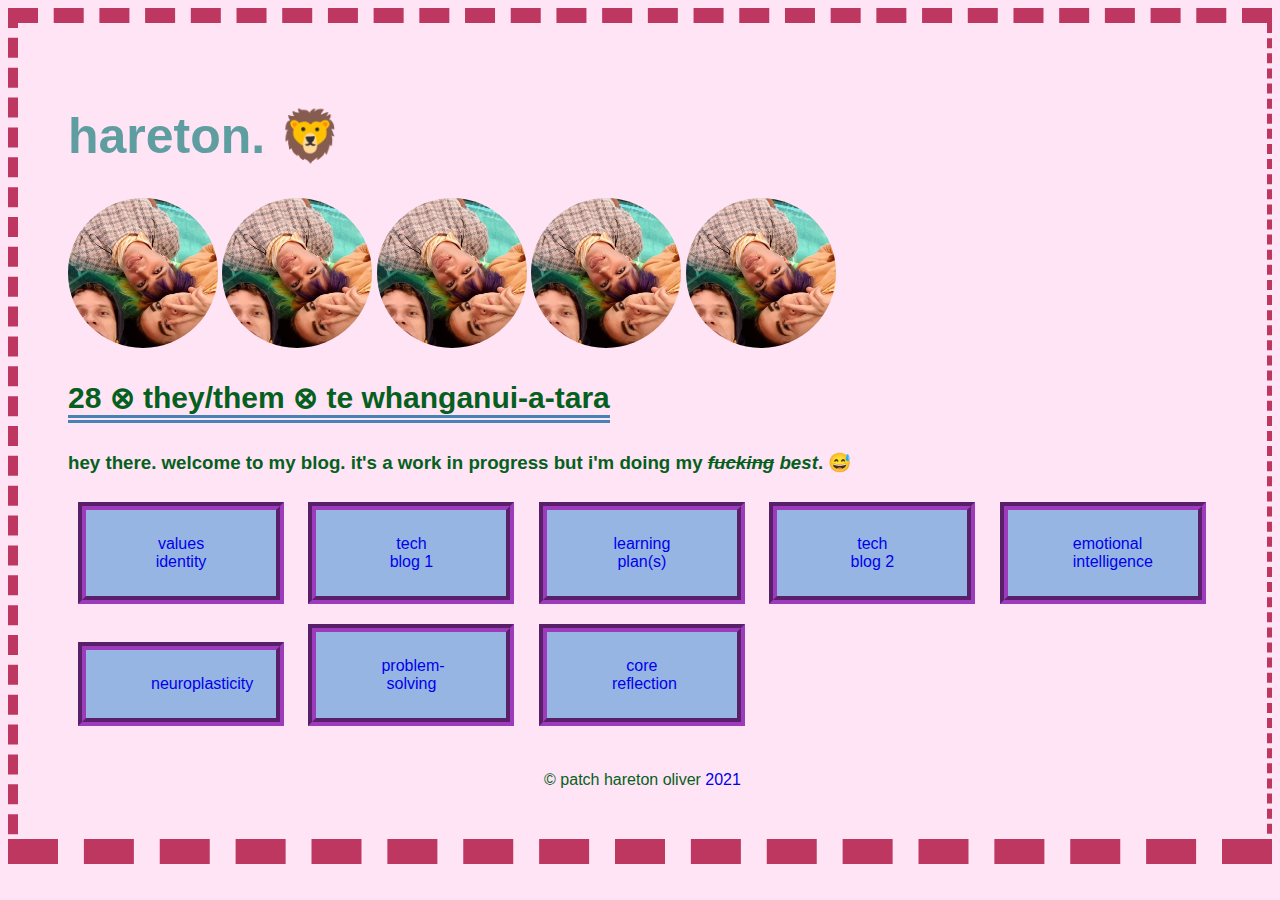
<file: index.html>
<!DOCTYPE html>
<link href= ./styles/main.css rel="stylesheet" type="text/css">


<html> 
  <head>
    <title>Hareton Marling</title>
    <meta charset="utf-8">
  </head>

<body>
    <h1>hareton. &#129409</h1>
    <img class="circle" src="blog/images/me-n-reb.png" title= "it me", alt= "it me">
    <img class="circle" src="blog/images/me-n-reb.png" title= "it me", alt= "it me">
    <img class="circle" src="blog/images/me-n-reb.png" title= "it me", alt= "it me">
    <img class="circle" src="blog/images/me-n-reb.png" title= "it me", alt= "it me">
    <img class="circle" src="blog/images/me-n-reb.png" title= "it me", alt= "it me">
    <h2 class="intro">28 &#8855 they/them &#8855 te whanganui-a-tara</h2>
    <h3>hey there. welcome to my blog. it's a work in progress but i'm doing my <em><s>fucking</s> best</em>. &#128517</h3>
    <span class="btn">
        <a class="link" href=./blog/identity-values.html>values identity</a>
    </span>
    <span class="btn">
        <a href="./blog/html-css.html">tech blog 1</a>
    </span>
    <span class="btn">
        <a href=./blog/learning-plan.html>learning plan(s)</a>
    </span>
    <span class="btn">
      <a href=./blog/javascript-dom.html>tech blog 2</a>
    </span>
    <span class="btn">
      <a href=./blog/emotional-intelligence.html>emotional intelligence</a>
    </span>
    <span class="btn">
      <a href=./blog/neuroplasticity.html>neuroplasticity</a>
    </span>
    <span class="btn">
      <a href=./blog/problem-solving.html>problem-solving</a>
    </span>
    <span class="btn">
      <a href=./blog/foundations-reflection.html>core reflection</a>
    </span>

    <footer class="ftr">&#169 patch hareton oliver <a href="https://www.youtube.com/watch?v=ZWmnjkZEkiA">2021</a></footer>

</body>
</html>
</file>
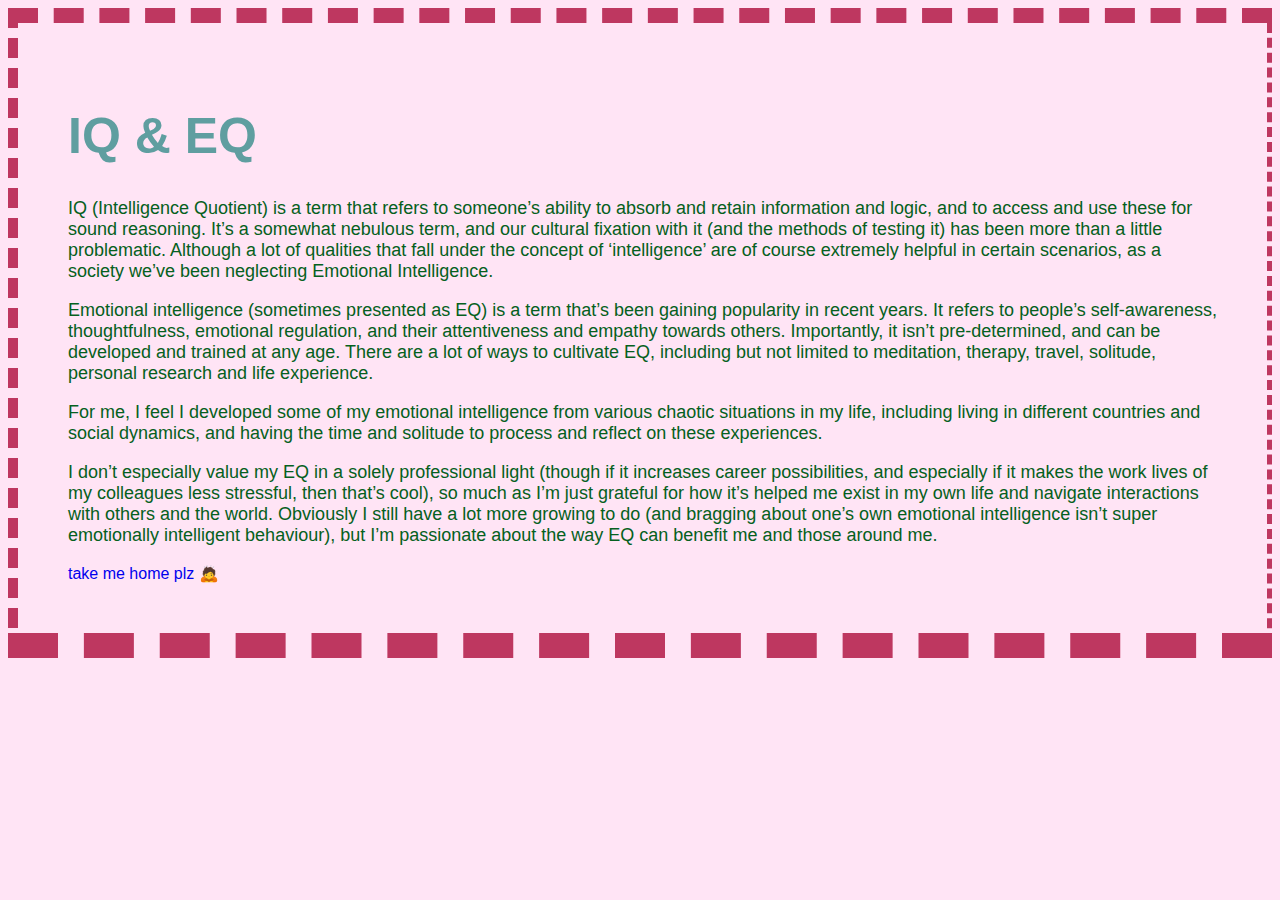
<file: blog/emotional-intelligence.html>
<!DOCTYPE html>
<link href= /styles/main.css rel="stylesheet" type="text/css">


<html> 
  <head>
    <title>Emotional Intelligence</title>
    <meta charset="utf-8">
  </head>

  <body>
    <h1>IQ & EQ</h1>
    <span>
        <p>
            IQ (Intelligence Quotient) is a term that refers to someone’s
            ability to absorb and retain information and logic,  and to access
            and use these for sound reasoning. It’s a somewhat nebulous term,
            and our cultural fixation with it (and the methods of testing it) 
            has been more than a little problematic. Although a lot of qualities
            that fall under the concept of ‘intelligence’ are of course extremely
            helpful in certain scenarios, as a society we’ve been neglecting
            Emotional Intelligence.

        </p>
    </span>
    <span>
        <p>
            Emotional intelligence (sometimes presented as EQ) is a term that’s
            been gaining popularity in recent years. It refers to people’s
            self-awareness, thoughtfulness, emotional regulation, and their
            attentiveness and empathy towards others. Importantly, it isn’t
            pre-determined, and can be developed and trained at any age. There
            are a lot of ways to cultivate EQ, including but not limited to
            meditation, therapy, travel, solitude, personal research and life
            experience. 

    </span>
    <span>
        <p>
            For me, I feel I developed some of my emotional intelligence from
            various chaotic situations in my life, including living in different
            countries and social dynamics, and having the time and solitude
            to process and reflect on these experiences.
        </p>
    </span>
    <span>
        <p>
            I don’t especially value my EQ in a solely professional light (though
            if it increases career possibilities, and especially if it makes the
            work lives of my colleagues less stressful, then that’s cool), so much
            as I’m just grateful for how it’s helped me exist in my own life and 
            navigate interactions with others and the world. Obviously I still
            have a lot more growing to do (and bragging about one’s own emotional
            intelligence isn’t super emotionally intelligent behaviour), but I’m
            passionate about the way EQ can benefit me and those around me.
        </p>
    </span>
   

    <a class="ftr" href="/index.html">take me home plz &#128583</a>
  </body>

</html>
</file>
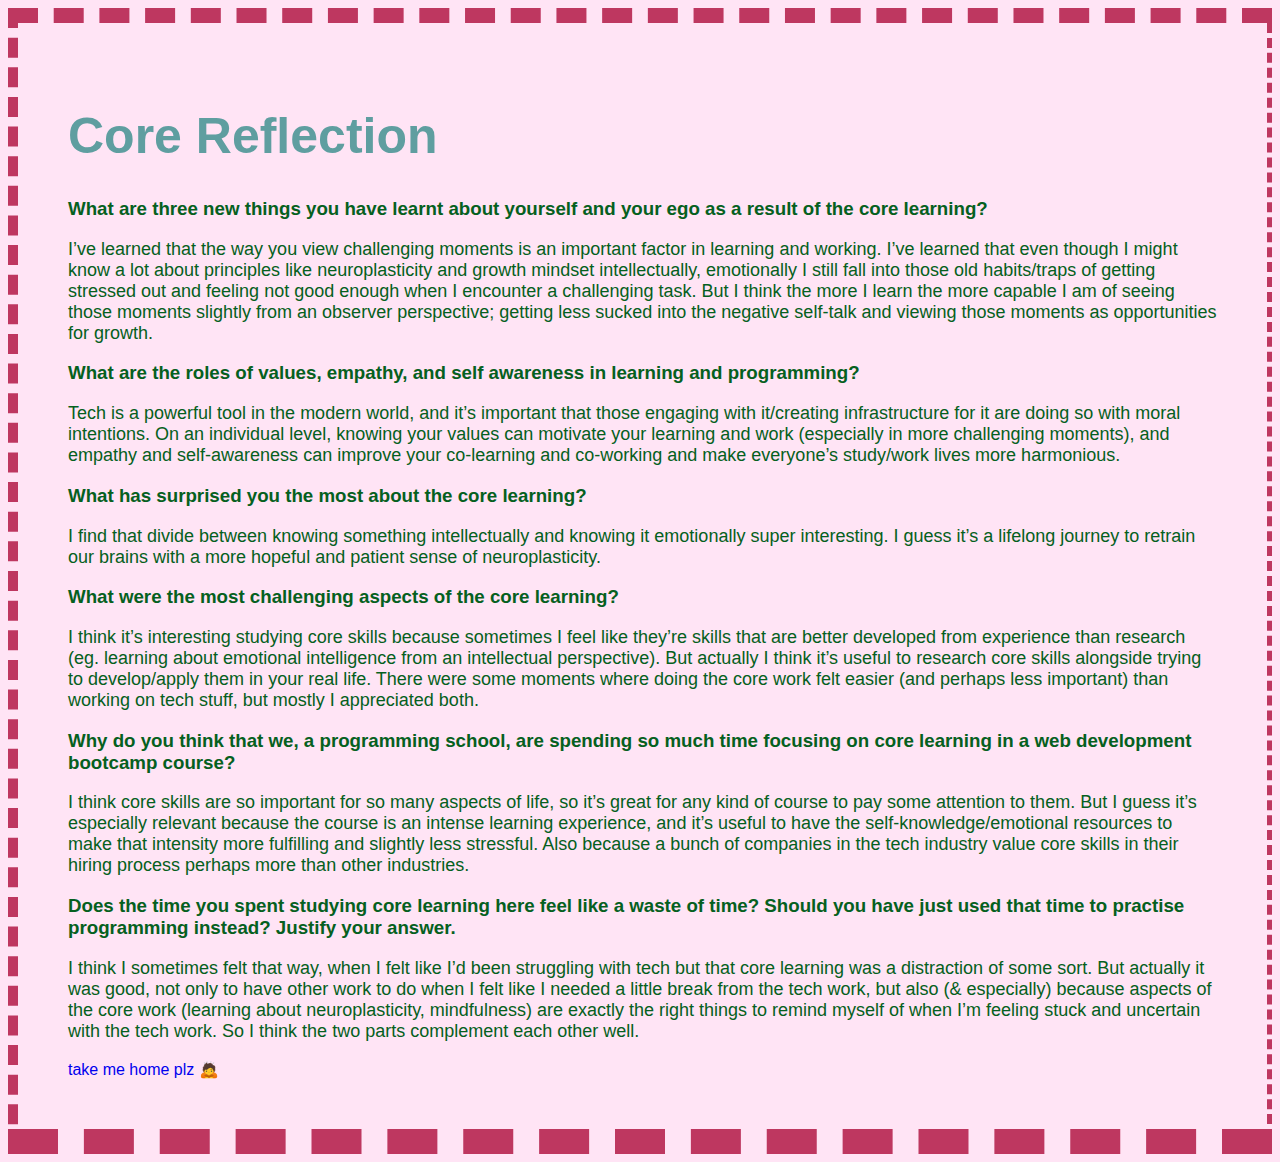
<file: blog/foundations-reflection.html>
<!DOCTYPE html>
<link href= /styles/main.css rel="stylesheet" type="text/css">


<html> 
  <head>
    <title>Hareton Marling</title>
    <meta charset="utf-8">
  </head>

<body>
    <h1>Core Reflection</h1>
    <span>
        <h3>What are three new things you have learnt about yourself and your ego as a result of the core learning?</h3>

        <p>
            I’ve learned that the way you view challenging moments is an important factor in learning and working. I’ve learned that even though I might know a lot about principles like neuroplasticity and growth mindset intellectually, emotionally I still fall into those old habits/traps of getting stressed out and feeling not good enough when I encounter a challenging task. But I think the more I learn the more capable I am of seeing those moments slightly from an observer perspective; getting less sucked into the negative self-talk and viewing those moments as opportunities for growth.
        </p>

        <h3>What are the roles of values, empathy, and self awareness in learning and programming?</h3>

        <p>
            Tech is a powerful tool in the modern world, and it’s important that those engaging with it/creating infrastructure for it are doing so with moral intentions. On an individual level, knowing your values can motivate your learning and work (especially in more challenging moments), and empathy and self-awareness can improve your co-learning and co-working and make everyone’s study/work lives more harmonious.
        </p>

        <h3>What has surprised you the most about the core learning?</h3>

        <p>
            I find that divide between knowing something intellectually and knowing it emotionally super interesting. I guess it’s a lifelong journey to retrain our brains with a more hopeful and patient sense of neuroplasticity.
        </p>

        <h3>What were the most challenging aspects of the core learning?</h3>

        <p>
            I think it’s interesting studying core skills because sometimes I feel like they’re skills that are better developed from experience than research (eg. learning about emotional intelligence from an intellectual perspective). But actually I think it’s useful to research core skills alongside trying to develop/apply them in your real life. There were some moments where doing the core work felt easier (and perhaps less important) than working on tech stuff, but mostly I appreciated both.
        </p>

        <h3>Why do you think that we, a programming school, are spending so much time focusing on core learning in a web development bootcamp course?</h3>

        <p>
            I think core skills are so important for so many aspects of life, so it’s great for any kind of course to pay some attention to them. But I guess it’s especially relevant because the course is an intense learning experience, and it’s useful to have the self-knowledge/emotional resources to make that intensity more fulfilling and slightly less stressful. Also because a bunch of companies in the tech industry value core skills in their hiring process perhaps more than other industries.
        </p>

        <h3>Does the time you spent studying core learning here feel like a waste of time? Should you have just used that time to practise programming instead? Justify your answer.</h3>

        <p> 
            I think I sometimes felt that way, when I felt like I’d been struggling with tech but that core learning was a distraction of some sort. But actually it was good, not only to have other work to do when I felt like I needed a little break from the tech work, but also (& especially) because aspects of the core work (learning about neuroplasticity, mindfulness) are exactly the right things to remind myself of when I’m feeling stuck and uncertain with the tech work. So I think the two parts complement each other well.
        </p>
    </span>

    <a class="ftr" href="/index.html">take me home plz &#128583</a>
</body>
</html>
</file>
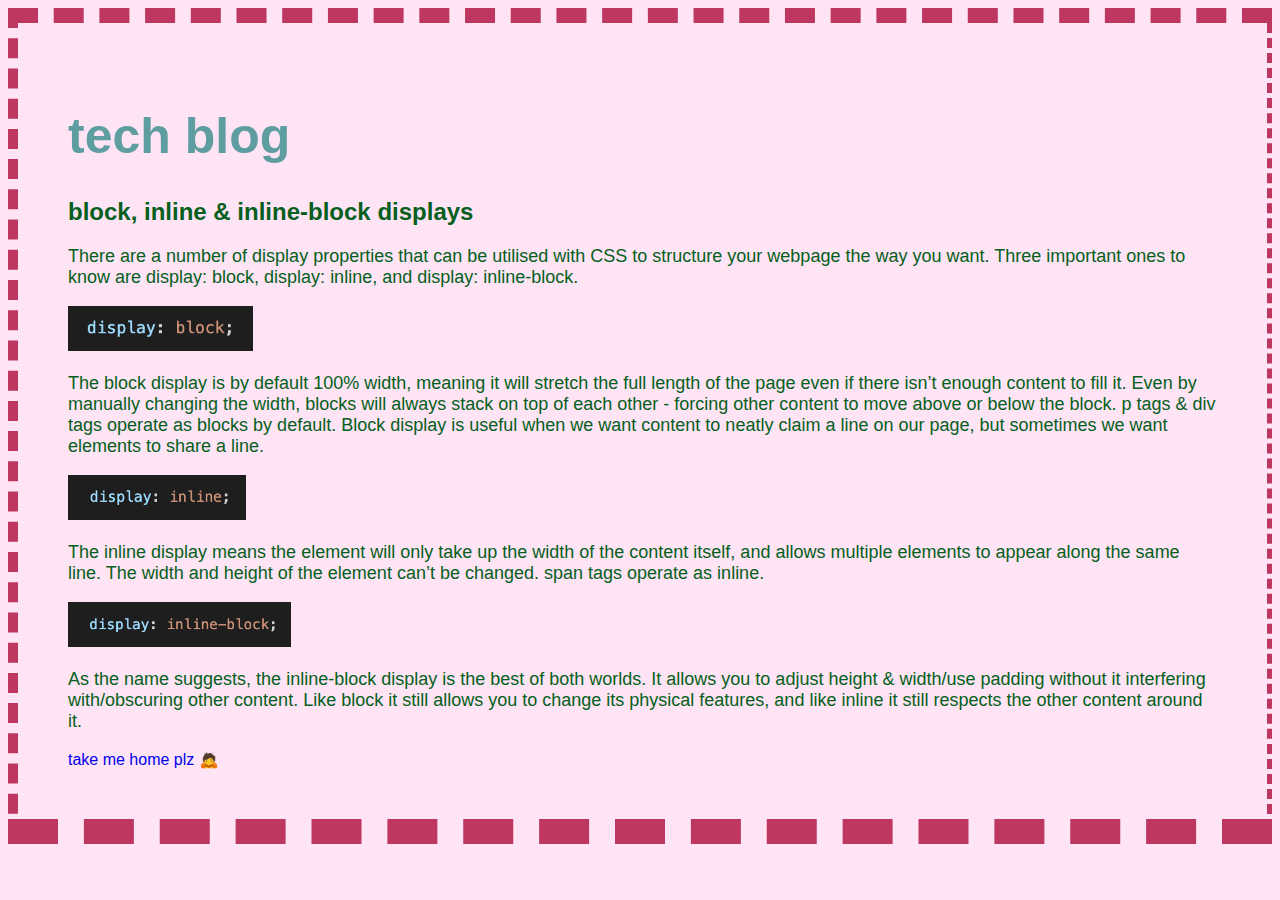
<file: blog/html-css.html>
<!DOCTYPE html>
<link href= /styles/main.css rel="stylesheet" type="text/css">


<html> 
  <head>
    <title>tech blog</title>
    <meta charset="utf-8">
  </head>

  <body>
    <h1>tech blog</h1>
    <h2>block, inline & inline-block displays</h2>
    <span>
        <p>
            There are a number of display properties
            that can be utilised with CSS to structure
            your webpage the way you want. Three important
            ones to know are display: block, display: inline,
            and display: inline-block.
        </p>
    </span>
    <img class="display" src=images/display-block.png title="display: block" alt="display: block"></img>
    <span>
        <p>
            The block display is by default 100% width, meaning
            it will stretch the full length of the page even
            if there isn’t enough content to fill it. Even by
            manually changing the width, blocks will always stack
            on top of each other - forcing other content to move
            above or below the block. p tags & div tags operate as
            blocks by default. Block display is useful
            when we want content to neatly claim a line on our
            page, but sometimes we want elements to share a line.
        </p>
    </span>
    <img class="display" src=images/display-inline.png title="display: inline" alt="display: inline"></img>
    <span>
        <p>
            The inline display means the element will only take
            up the width of the content itself, and allows multiple
            elements to appear along the same line. The width and
            height of the element can’t be changed. span tags
            operate as inline.
        </p>
    </span>
    <img class="display" src=images/display-inline-block.png title="display: inline-block" alt="display: inline-block"></img>
    <span>
        <p>
            As the name suggests, the inline-block display 
            is the best of both worlds. It allows you to adjust
            height & width/use padding without it interfering
            with/obscuring other content. Like block it still allows
            you to change its physical features, and like inline
            it still respects the other content around it.
        </p>
    </span>
   

    <a class="ftr" href="/index.html">take me home plz &#128583</a>
  </body>

</html>
</file>
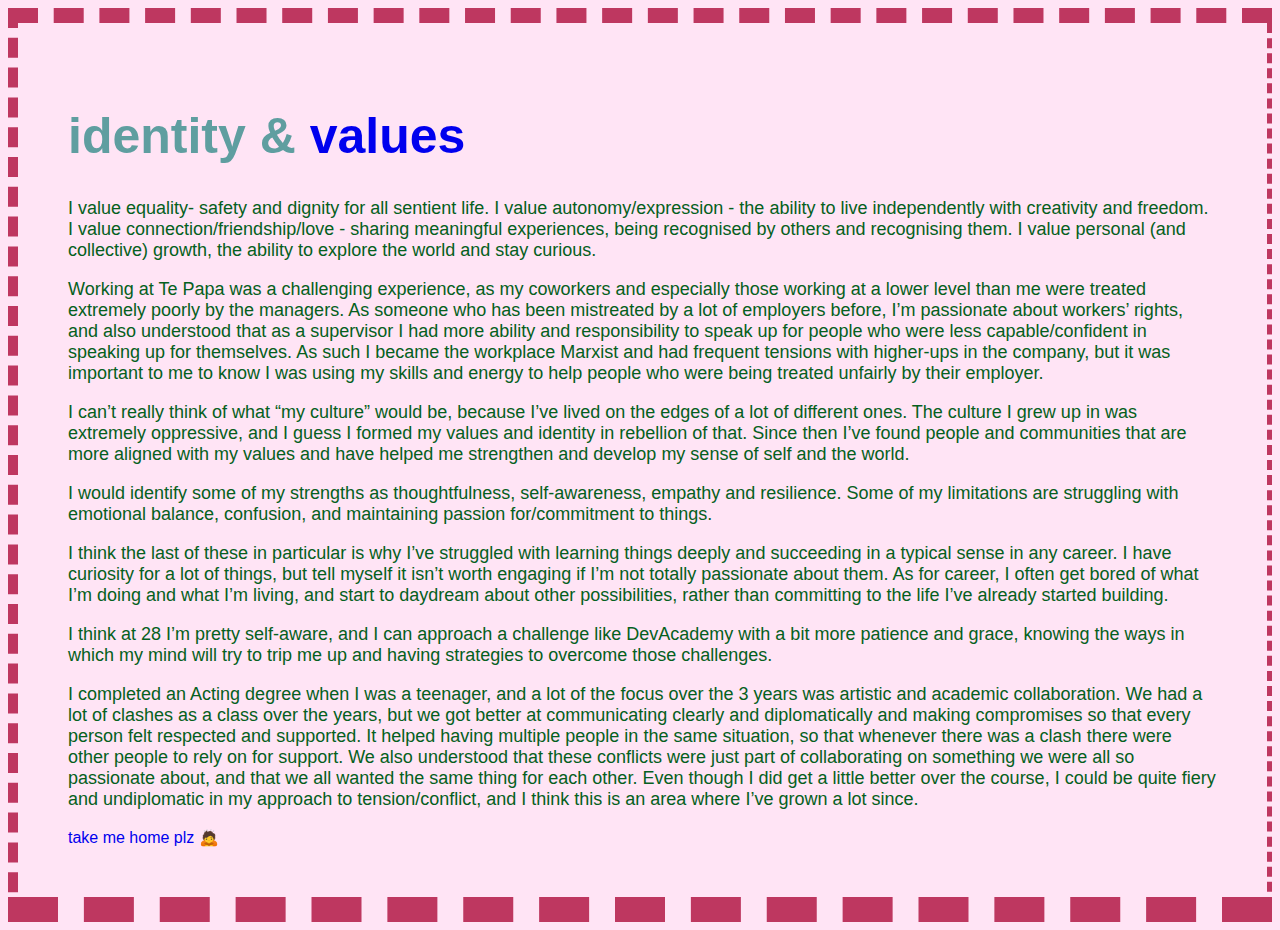
<file: blog/identity-values.html>
<!DOCTYPE html>
<link href= /styles/main.css rel="stylesheet" type="text/css">


<html> 
  <head>
    <title>Hareton Marling</title>
    <meta charset="utf-8">
  </head>

<body>
    <h1>identity & <a href="https://en.wikipedia.org/wiki/Communism">values</a></h1>
    <span>
        <p>
            I value equality- safety and dignity for all sentient life. I
            value autonomy/expression - the ability to live independently
            with creativity and freedom. I value connection/friendship/love
            - sharing meaningful experiences, being recognised by others and
            recognising them. I value personal (and collective) growth, the
            ability to explore the world and stay curious.
        </p>
        <p>
            Working at Te Papa was a challenging experience, as my coworkers
            and especially those working at a lower level than me were treated
            extremely poorly by the managers. As someone who has been mistreated
            by a lot of employers before, I’m passionate about workers’ rights,
            and also understood that as a supervisor I had more ability and
            responsibility to speak up for people who were less capable/confident
            in speaking up for themselves. As such I became the workplace Marxist
            and had frequent tensions with higher-ups in the company, but it was
            important to me to know I was using my skills and energy to help people
            who were being treated unfairly by their employer.
        </p>
        <p>
            I can’t really think of what “my culture” would be, because I’ve lived
            on the edges of a lot of different ones. The culture I grew up in was
            extremely oppressive, and I guess I formed my values and identity in
            rebellion of that. Since then I’ve found people and communities that
            are more aligned with my values and have helped me strengthen and develop
            my sense of self and the world.
        </p>
        <p>
            I would identify some of my strengths as thoughtfulness,
            self-awareness, empathy and resilience. Some of my
            limitations are struggling with emotional balance,
            confusion, and maintaining passion for/commitment to things.
        </p>
        <p>
            I think the last of these in particular is why I’ve struggled
            with learning things deeply and succeeding in a typical sense
            in any career. I have curiosity for a lot of things, but tell
            myself it isn’t worth engaging if I’m not totally passionate
            about them. As for career, I often get bored of what I’m doing
            and what I’m living, and start to daydream about other
            possibilities, rather than committing to the life I’ve already
            started building.
        </p>
        <p> 
            I think at 28 I’m pretty self-aware, and I can approach a
            challenge like DevAcademy with a bit more patience and grace,
            knowing the ways in which my mind will try to trip me up and
            having strategies to overcome those challenges.
        </p>
        <p>
            I completed an Acting degree when I was a teenager, and a lot
            of the focus over the 3 years was artistic and academic
            collaboration. We had a lot of clashes as a class over the years,
            but we got better at communicating clearly and diplomatically
            and making compromises so that every person felt respected and
            supported. It helped having multiple people in the same situation,
            so that whenever there was a clash there were other people to rely
            on for support. We also understood that these conflicts were just
            part of collaborating on something we were all so passionate about,
            and that we all wanted the same thing for each other. Even though
            I did get a little better over the course, I could be quite fiery
            and undiplomatic in my approach to tension/conflict, and I think
            this is an area where I’ve grown a lot since.
        </p>
    </span>

    <a class="ftr" href="/index.html">take me home plz &#128583</a>
</body>
</html>
</file>
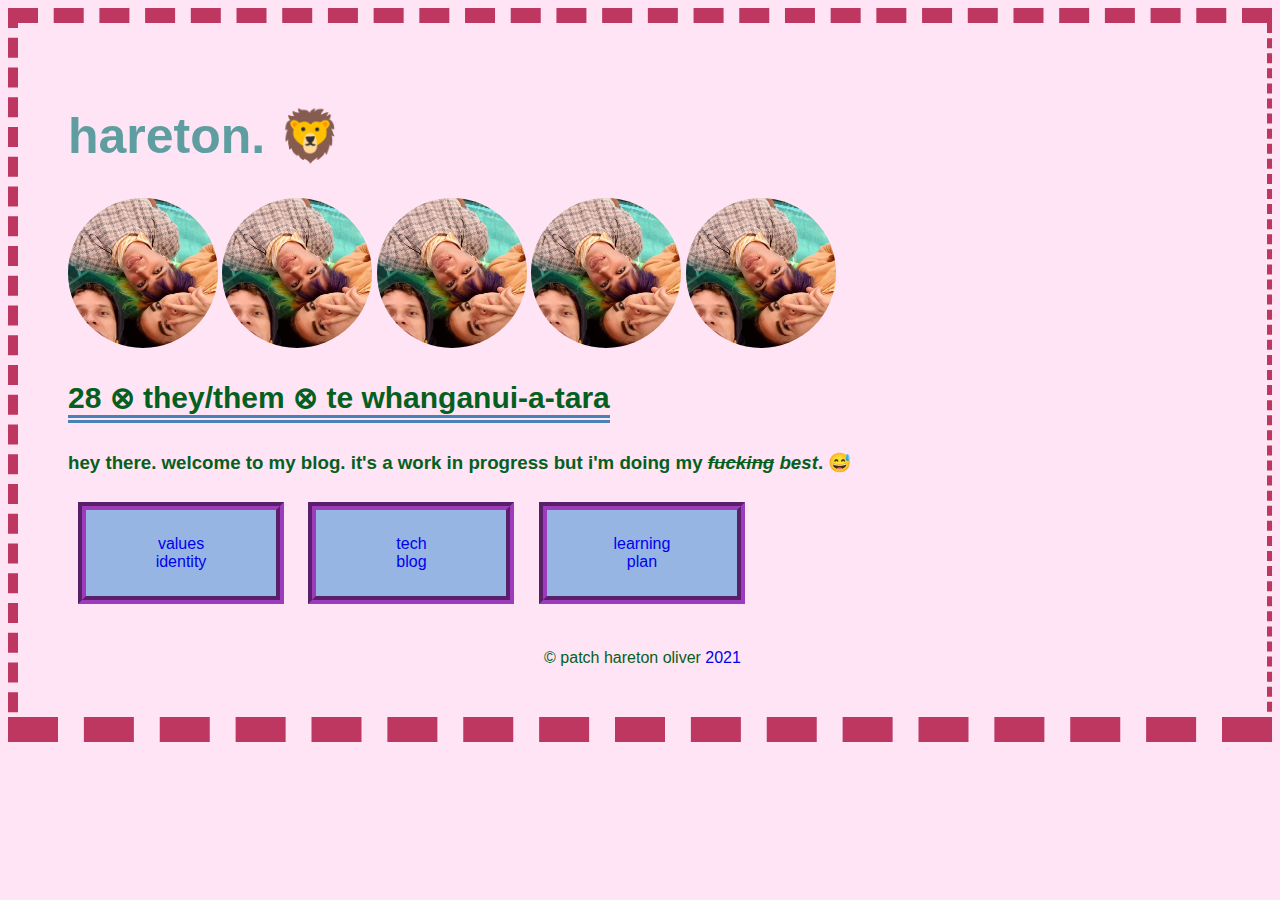
<file: blog/index3.html>
<!DOCTYPE html>
<link href= style3.css rel="stylesheet" type="text/css">


<html> 
  <head>
    <title>Hareton Marling</title>
    <meta charset="utf-8">
  </head>

<body>
    <h1>hareton. &#129409</h1>
    <img class="circle" src="images/me-n-reb.png" title= "it me", alt= "it me">
    <img class="circle" src="images/me-n-reb.png" title= "it me", alt= "it me">
    <img class="circle" src="images/me-n-reb.png" title= "it me", alt= "it me">
    <img class="circle" src="images/me-n-reb.png" title= "it me", alt= "it me">
    <img class="circle" src="images/me-n-reb.png" title= "it me", alt= "it me">
    <h2 class="intro">28 &#8855 they/them &#8855 te whanganui-a-tara</h2>
    <h3>hey there. welcome to my blog. it's a work in progress but i'm doing my <em><s>fucking</s> best</em>. &#128517</h3>
    <span class="btn">
        <a class="link" href=./identity-values.html>values identity</a>
    </span>
    <span class="btn">
        <a href="./html-css.html">tech blog</a>
    </span>
    <span class="btn">
        <a href=./learning-plan.html>learning plan</a>
    </span>

    <footer class="ftr">&#169 patch hareton oliver <a href="https://www.youtube.com/watch?v=ZWmnjkZEkiA">2021</a></footer>

</body>
</html>
</file>
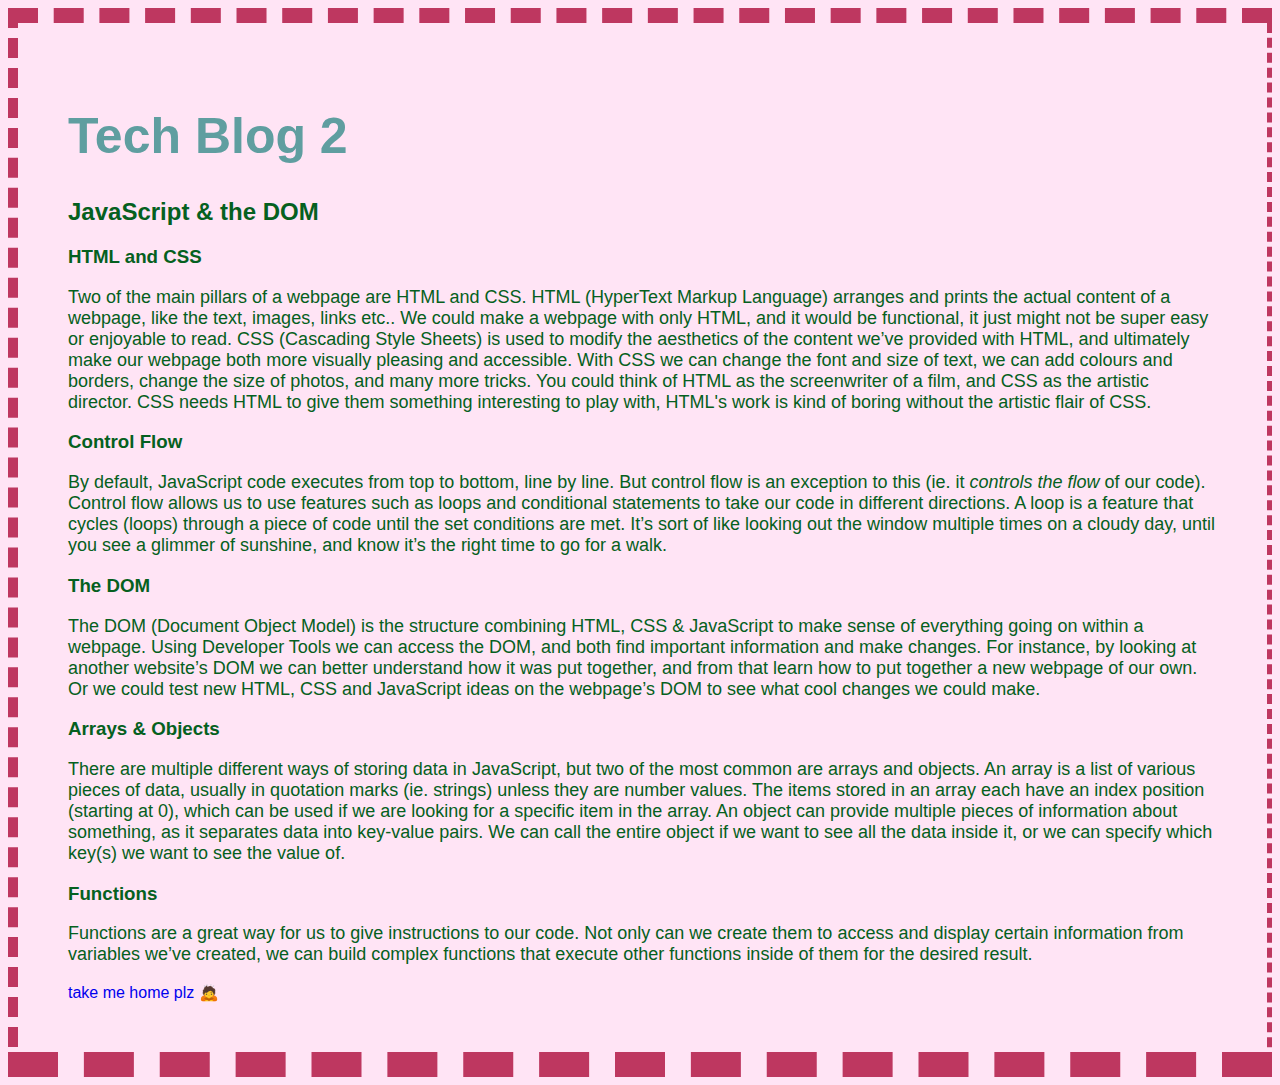
<file: blog/javascript-dom.html>
<!DOCTYPE html>
<link href= /styles/main.css rel="stylesheet" type="text/css">


<html> 
  <head>
    <title>tech blog 2</title>
    <meta charset="utf-8">
  </head>

  <body>
    <h1>Tech Blog 2</h1>
    <h2>JavaScript & the DOM</h2>
    <span>
        <h3>HTML and CSS</h3>
        <p>
            Two of the main pillars of a webpage are HTML and CSS. HTML
            (HyperText Markup Language) arranges and prints the actual
            content of a webpage, like the text, images, links etc.. We
            could make a webpage with only HTML, and it would be functional,
            it just might not be super easy or enjoyable to read. CSS
            (Cascading Style Sheets) is used to modify the aesthetics of the
            content we’ve provided with HTML, and ultimately make our webpage
            both more visually pleasing and accessible. With CSS we can
            change the font and size of text, we can add colours and borders,
            change the size of photos, and many more tricks. You could think
            of HTML as the screenwriter of a film, and CSS as the artistic
            director. CSS needs HTML to give them something interesting to play
            with, HTML's work is kind of boring without the artistic flair of CSS.
        </p>
    </span>
    <span>
        <h3>Control Flow</h3>
        <p>
            By default, JavaScript code executes from top to bottom, line by line.
            But control flow is an exception to this (ie. it <em>controls the flow</em> 
            of our code). Control flow allows us to use features such as loops and
            conditional statements to take our code in different directions. A loop 
            is a feature that cycles (loops) through a piece of code until the set 
            conditions are met. It’s sort of like looking out the window multiple times
            on a cloudy day, until you see a glimmer of sunshine, and know it’s the right
            time to go for a walk.
        </p>
    </span>
    <span>
        <h3>The DOM</h3>
        <p>
            The DOM (Document Object Model) is the structure combining HTML, CSS &
            JavaScript to make sense of everything going on within a webpage. Using
            Developer Tools we can access the DOM, and both find important information
            and make changes. For instance, by looking at another website’s DOM we can
            better understand how it was put together, and from that learn how to put
            together a new webpage of our own. Or we could test new HTML, CSS and JavaScript
            ideas on the webpage’s DOM to see what cool changes we could make.
        </p>
    </span>
    <span>
        <h3>Arrays & Objects</h3>
        <p>
            There are multiple different ways of storing data in JavaScript, but two of
            the most common are arrays and objects. An array is a list of various pieces
            of data, usually in quotation marks (ie. strings) unless they are number values.
            The items stored in an array each have an index position (starting at 0), which can
            be used if we are looking for a specific item in the array.
            
            An object can provide multiple pieces of information about something, as it
            separates data into key-value pairs. We can call the entire object if we want
            to see all the data inside it, or we can specify which key(s) we want to see
            the value of.
        </p>
    </span>
    <span>
        <h3>Functions</h3>
        <p>Functions are a great way for us to give instructions to our code. Not only can
            we create them to access and display certain information from variables we’ve
            created, we can build complex functions that execute other functions inside of
            them for the desired result.
        </p>
    </span>
   

    <a class="ftr" href="/index.html">take me home plz &#128583</a>
  </body>

</html>
</file>
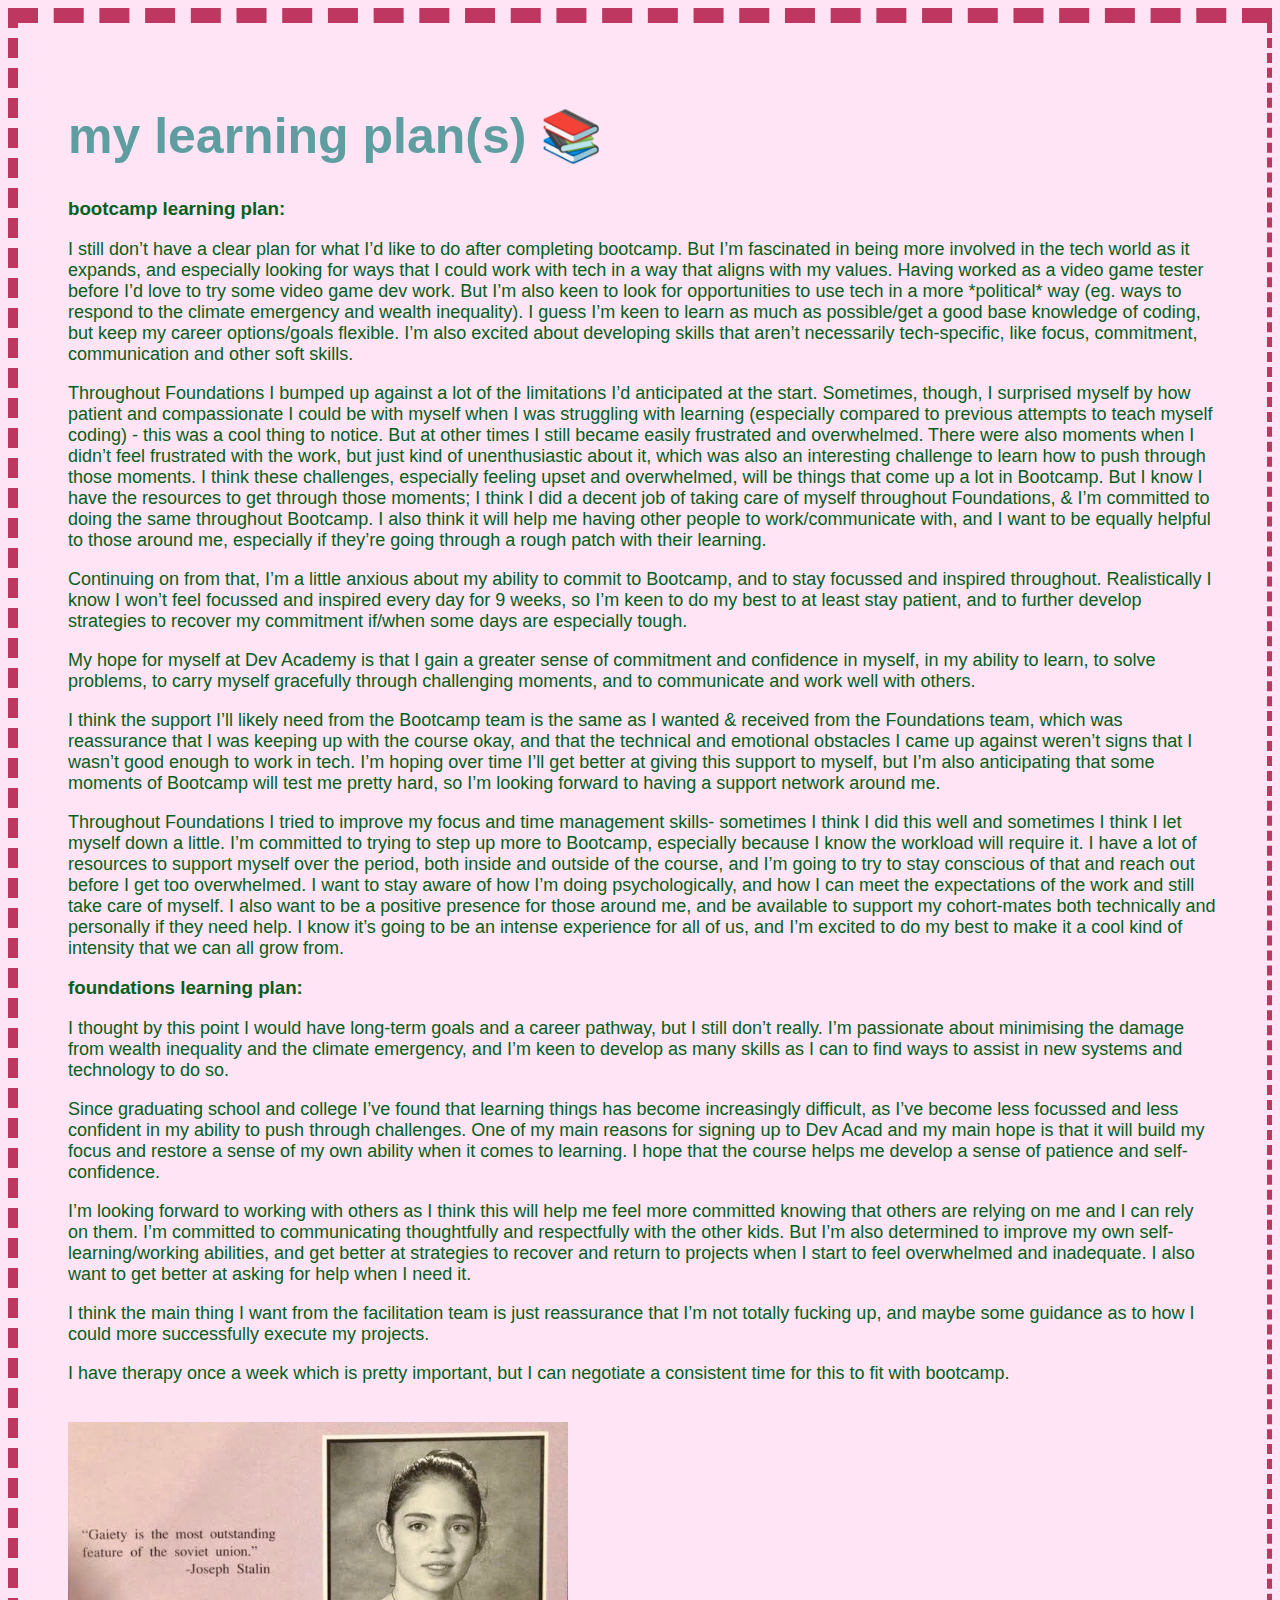
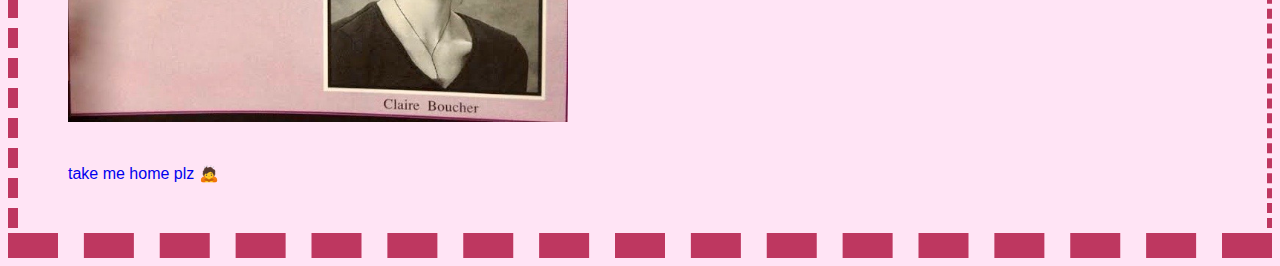
<file: blog/learning-plan.html>
<!DOCTYPE html>
<link href= /styles/main.css rel="stylesheet" type="text/css">


<html> 
  <head>
    <title>Hareton Marling</title>
    <meta charset="utf-8">
  </head>

<body>
    <h1>my learning plan(s) &#128218</h1>
    <span>

        <h3>bootcamp learning plan:</h3>
        
        <p>
            I still don’t have a clear plan for what I’d like to do after completing bootcamp. But I’m fascinated in being more involved in the tech world as it expands, and especially looking for ways that I could work with tech in a way that aligns with my values. Having worked as a video game tester before I’d love to try some video game dev work. But I’m also keen to look for opportunities to use tech in a more *political* way (eg. ways to respond to the climate emergency and wealth inequality). I guess I’m keen to learn as much as possible/get a good base knowledge of coding, but keep my career options/goals flexible. I’m also excited about developing skills that aren’t necessarily tech-specific, like focus, commitment, communication and other soft skills.
        </p>

        <p>
            Throughout Foundations I bumped up against a lot of the limitations I’d anticipated at the start. Sometimes, though, I surprised myself by how patient and compassionate I could be with myself when I was struggling with learning (especially compared to previous attempts to teach myself coding) - this was a cool thing to notice. But at other times I still became easily frustrated and overwhelmed. There were also moments when I didn’t feel frustrated with the work, but just kind of unenthusiastic about it, which was also an interesting challenge to learn how to push through those moments. I think these challenges, especially feeling upset and overwhelmed, will be things that come up a lot in Bootcamp. But I know I have the resources to get through those moments; I think I did a decent job of taking care of myself throughout Foundations, & I’m committed to doing the same throughout Bootcamp. I also think it will help me having other people to work/communicate with, and I want to be equally helpful to those around me, especially if they’re going through a rough patch with their learning.
        </p>

        <p>
            Continuing on from that, I’m a little anxious about my ability to commit to Bootcamp, and to stay focussed and inspired throughout. Realistically I know I won’t feel focussed and inspired every day for 9 weeks, so I’m keen to do my best to at least stay patient, and to further develop strategies to recover my commitment if/when some days are especially tough.
        </p>

        <p>
            My hope for myself at Dev Academy is that I gain a greater sense of commitment and confidence in myself, in my ability to learn, to solve problems, to carry myself gracefully through challenging moments, and to communicate and work well with others.
        </p>

        <p>
            I think the support I’ll likely need from the Bootcamp team is the same as I wanted & received from the Foundations team, which was reassurance that I was keeping up with the course okay, and that the technical and emotional obstacles I came up against weren’t signs that I wasn’t good enough to work in tech. I’m hoping over time I’ll get better at giving this support to myself, but I’m also anticipating that some moments of Bootcamp will test me pretty hard, so I’m looking forward to having a support network around me. 
        </p>

        <p>
            Throughout Foundations I tried to improve my focus and time management skills- sometimes I think I did this well and sometimes I think I let myself down a little. I’m committed to trying to step up more to Bootcamp, especially because I know the workload will require it. I have a lot of resources to support myself over the period, both inside and outside of the course, and I’m going to try to stay conscious of that and reach out before I get too overwhelmed. I want to stay aware of how I’m doing psychologically, and how I can meet the expectations of the work and still take care of myself. I also want to be a positive presence for those around me, and be available to support my cohort-mates both technically and personally if they need help. I know it’s going to be an intense experience for all of us, and I’m excited to do my best to make it a cool kind of intensity that we can all grow from.
        </p>

        <h3>foundations learning plan:</h3>

        <p>
            I thought by this point I would have long-term goals and
            a career pathway, but I still don’t really. I’m passionate 
            about minimising the damage from wealth inequality
            and the climate emergency, and I’m keen to develop
            as many skills as I can to find ways to assist in
            new systems and technology to do so. 
        </p>
        <p>
            Since graduating school and college I’ve found that
            learning things has become increasingly difficult,
            as I’ve become less focussed and less confident in my
            ability to push through challenges. One of my main
            reasons for signing up to Dev Acad and my main hope
            is that it will build my focus and restore a sense
            of my own ability when it comes to learning. I hope
            that the course helps me develop a sense of patience
            and self-confidence.
        </p>
        <p>
            I’m looking forward to working with others as I think
            this will help me feel more committed knowing that
            others are relying on me and I can rely on them. I’m
            committed to communicating thoughtfully and respectfully
            with the other kids.
            But I’m also determined to improve my own self-learning/working
            abilities, and get better at strategies to recover and
            return to projects when I start to feel overwhelmed and
            inadequate. I also want to get better at asking for help
            when I need it.
        </p>
        <p>
            I think the main thing I want from the facilitation
            team is just reassurance that I’m not totally fucking
            up, and maybe some guidance as to how I could more
            successfully execute my projects.
        </p>
        <p>
            I have therapy once a week which is pretty important, but
            I can negotiate a consistent time for this to fit with
            bootcamp. 
        </p>
    </span>

    <img class="gaiety" src="images/gaiety.jpg" title="grimesz" alt="grimesz">
    <br>
    <br>
    <a class="ftr" href="/index.html">take me home plz &#128583</a>
    </body>
    </html>
</file>
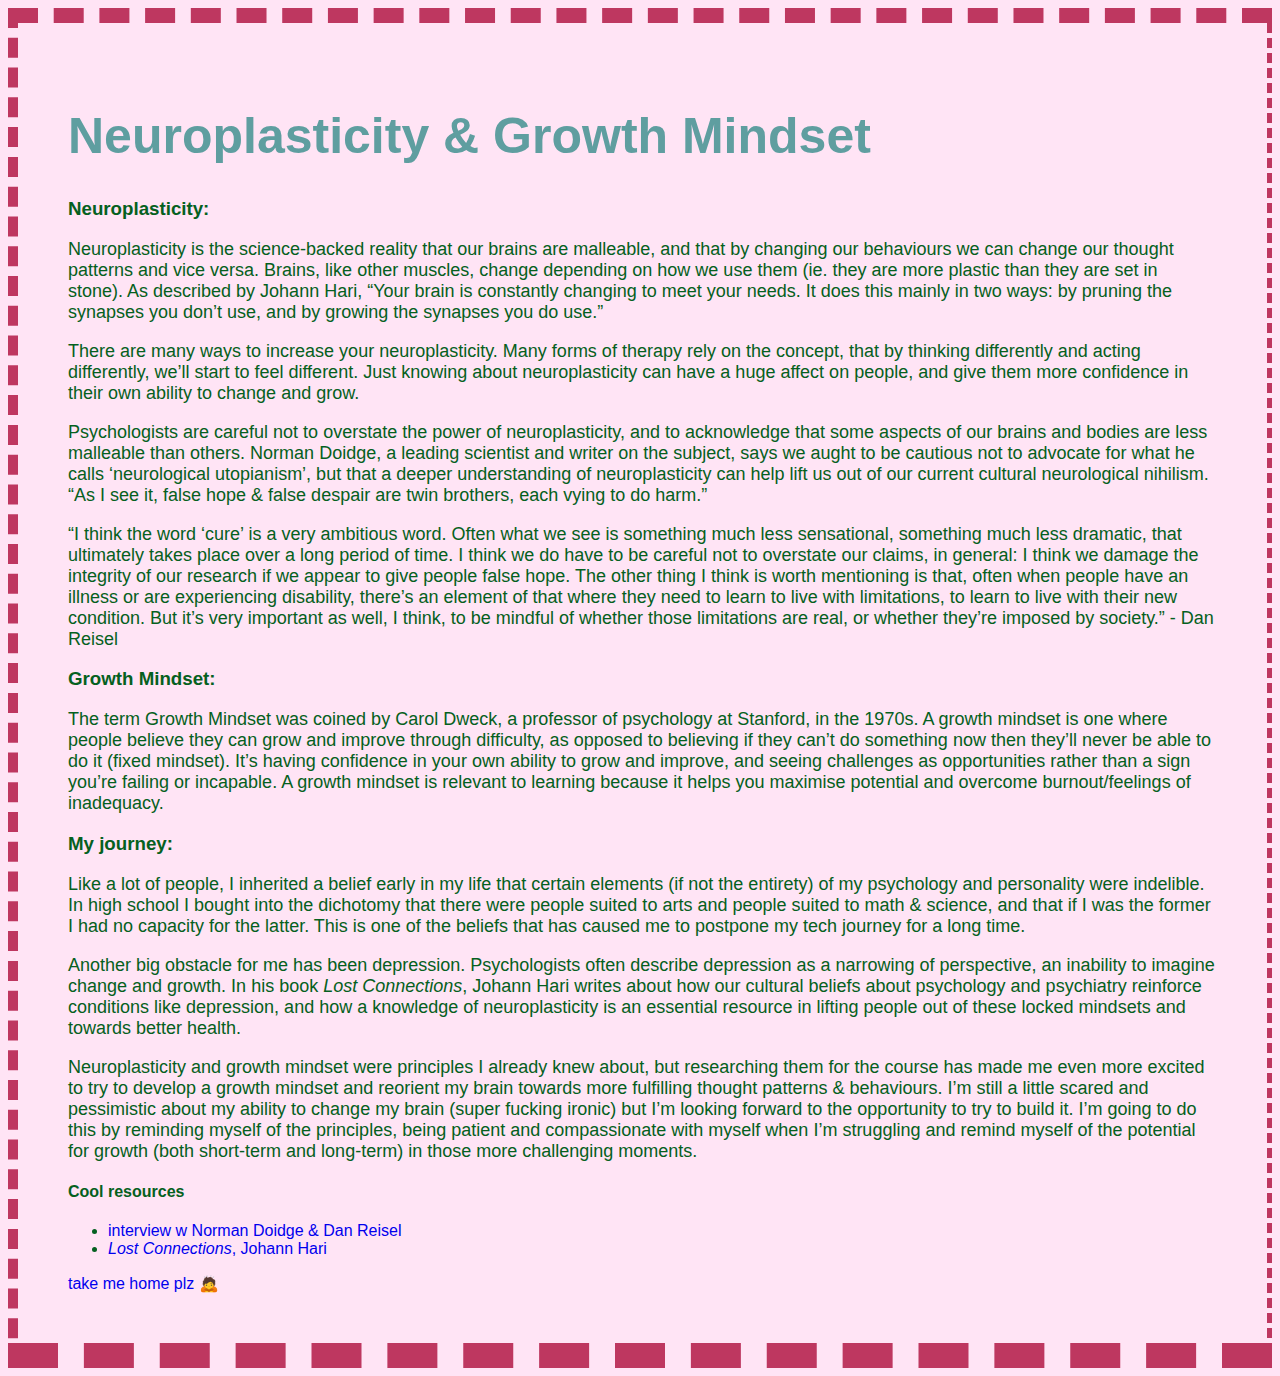
<file: blog/neuroplasticity.html>
<!DOCTYPE html>
<link href= /styles/main.css rel="stylesheet" type="text/css">


<html> 
  <head>
    <title>neuroplasticity</title>
    <meta charset="utf-8">
  </head>

  <body>
    <h1>Neuroplasticity & Growth Mindset</h1>
  
    <span>
        <h3>Neuroplasticity:</h3>
        <p>
            Neuroplasticity is the science-backed reality that our brains are malleable, and that by changing our behaviours we can change our thought patterns and vice versa. Brains, like other muscles, change depending on how we use them (ie. they are more plastic than they are set in stone).  As described by Johann Hari, “Your brain is constantly changing to meet your needs. It does this mainly in two ways: by pruning the synapses you don’t use, and by growing the synapses you do use.”

        </p>
    </span>

    <span>
        <p>
            There are many ways to increase your neuroplasticity. Many forms of therapy rely on the concept, that by thinking differently and acting differently, we’ll start to feel different. Just knowing about neuroplasticity can have a huge affect on people, and give them more confidence in their own ability to change and grow.
        </p>
    </span>
    
    <span>
        <p>
            Psychologists are careful not to overstate the power of neuroplasticity, and to acknowledge that some aspects of our brains and bodies are less malleable than others. Norman Doidge, a leading scientist and writer on the subject, says we aught to be cautious not to advocate for what he calls ‘neurological utopianism’, but that a deeper understanding of neuroplasticity can help lift us out of our current cultural neurological nihilism. “As I see it, false hope & false despair are twin brothers, each vying to do harm.”

        </p>
    </span>

    <span>
        <p>
            “I think the word ‘cure’ is a very ambitious word. Often what we see is something much less sensational, something much less dramatic, that ultimately takes place over a long period of time. I think we do have to be careful not to overstate our claims, in general: I think we damage the integrity of our research if we appear to give people false hope. The other thing I think is worth mentioning is that, often when people have an illness or are experiencing disability, there’s an element of that where they need to learn to live with limitations, to learn to live with their new condition. But it’s very important as well, I think, to be mindful of whether those limitations are real, or whether they’re imposed by society.” - Dan Reisel
        </p>
    </span>

    <span>
        <h3>Growth Mindset:</h3>
        <p>
            The term Growth Mindset was coined by Carol Dweck, a professor of psychology at Stanford, in the 1970s. A growth mindset is one where people believe they can grow and improve through difficulty, as opposed to believing if they can’t do something now then they’ll never be able to do it (fixed mindset). It’s having confidence in your own ability to grow and improve, and seeing challenges as opportunities rather than a sign you’re failing or incapable.
	        A growth mindset is relevant to learning because it helps you maximise potential and overcome burnout/feelings of inadequacy.
        </p>
    </span>

    <span>
        <h3>My journey:</h3>
        <p>
            Like a lot of people, I inherited a belief early in my life that certain elements (if not the entirety) of my psychology and personality were indelible. In high school I bought into the dichotomy that there were people suited to arts and people suited to math & science, and that if I was the former I had no capacity for the latter. This is one of the beliefs that has caused me to postpone my tech journey for a long time.
        </p>
    </span>

    <span>
        <p>
            Another big obstacle for me has been depression. Psychologists often describe depression as a narrowing of perspective, an inability to imagine change and growth. In his book <em>Lost Connections</em>, Johann Hari writes about how our cultural beliefs about psychology and psychiatry reinforce conditions like depression, and how a knowledge of neuroplasticity is an essential resource in lifting people out of these locked mindsets and towards better health.
        </p>
    </span>

    <span>
        <p>
            Neuroplasticity and growth mindset were principles I already knew about, but researching them for the course has made me even more excited to try to develop a growth mindset and reorient my brain towards more fulfilling thought patterns & behaviours. I’m still a little scared and pessimistic about my ability to change my brain (super fucking ironic) but I’m looking forward to the opportunity to try to build it. I’m going to do this by reminding myself of the principles, being patient and compassionate with myself when I’m struggling and remind myself of the potential for growth (both short-term and long-term) in those more challenging moments.
        </p>
    </span>

  
    <span>
        <h4>Cool resources</h4>
        <ul>
            <li>
                <a href="https://www.theguardian.com/science/audio/2015/feb/20/aaas-neuroscience-neuroplasticity-how-the-brain-heals">interview w Norman Doidge & Dan Reisel</a>
            </li>
            <li>
                <a href= "https://thelostconnections.com"><em>Lost Connections</em>, Johann Hari</a>
            </li>
        </ul>
    </span>
   

    <a class="ftr" href="/index.html">take me home plz &#128583</a>
  </body>

</html>
</file>
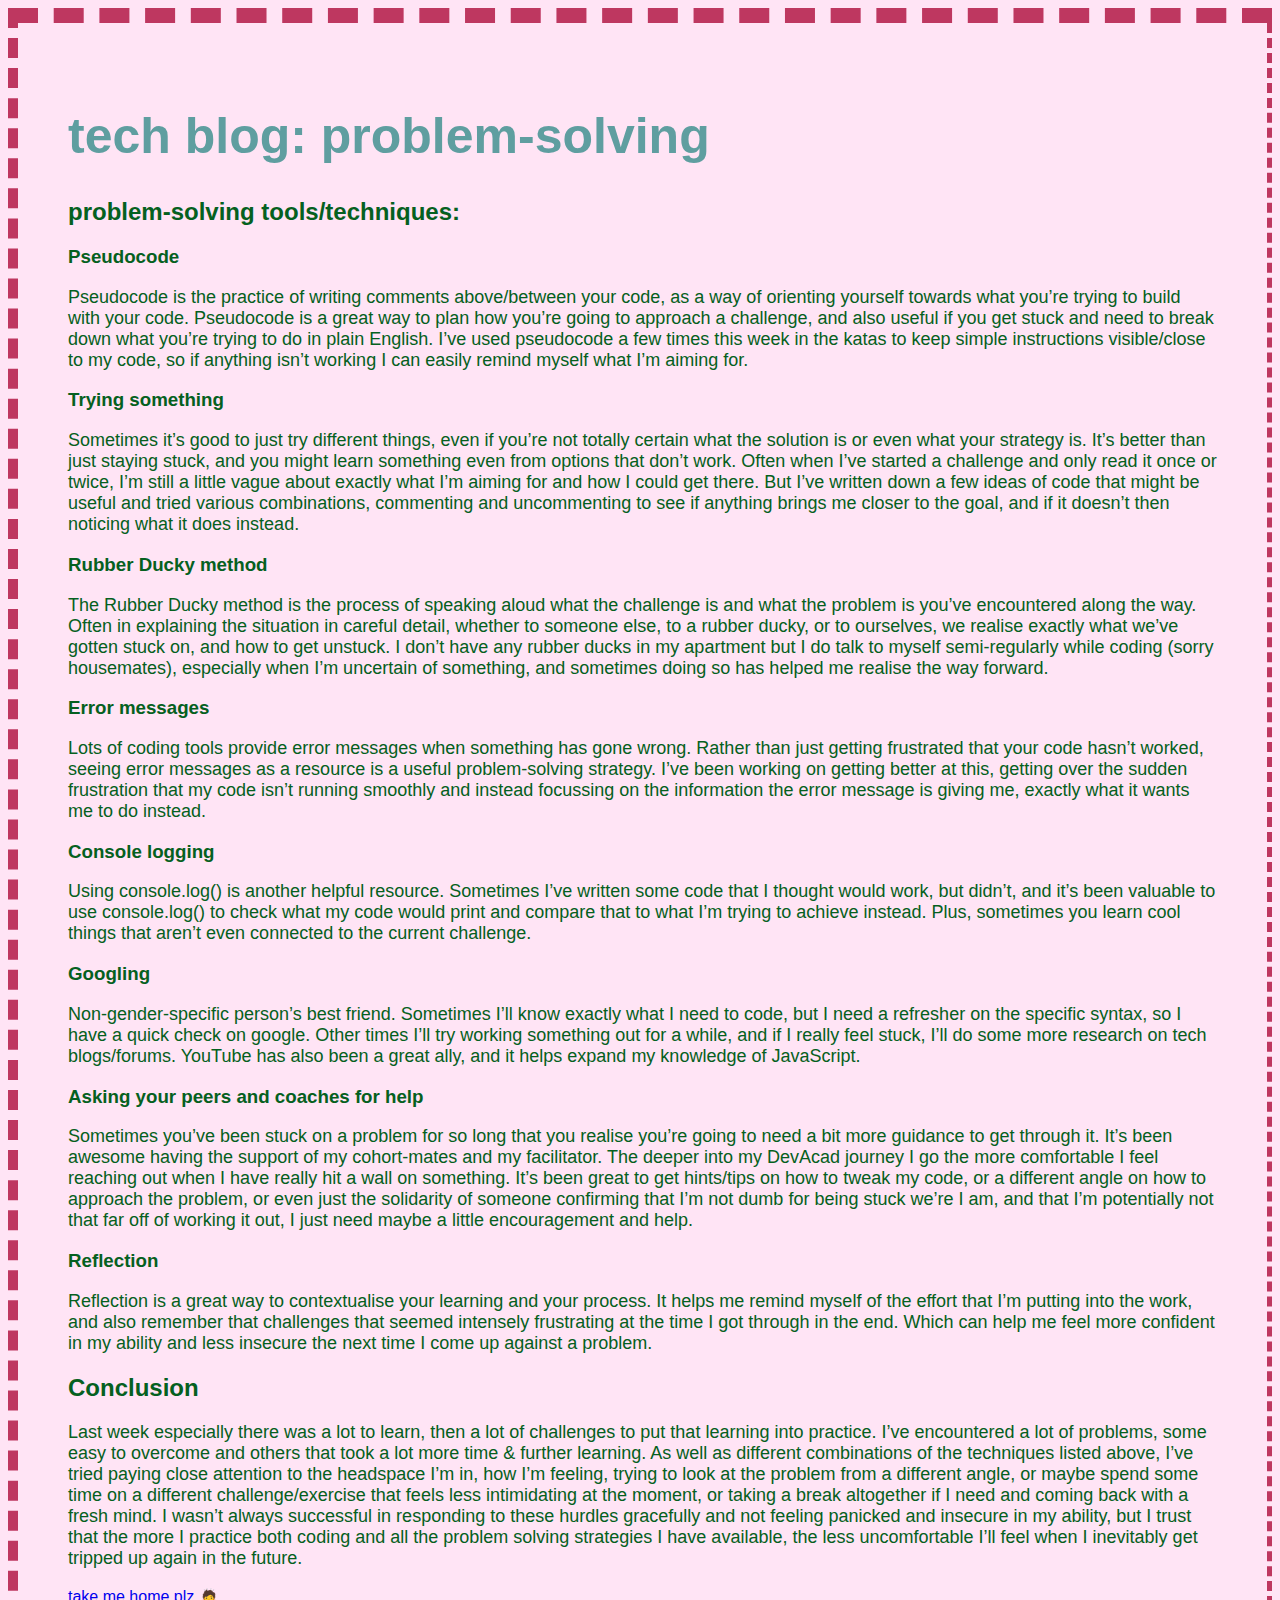
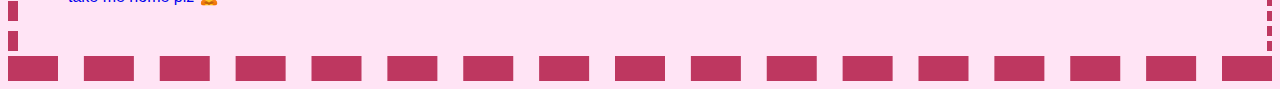
<file: blog/problem-solving.html>
<!DOCTYPE html>
<link href= /styles/main.css rel="stylesheet" type="text/css">


<html> 
  <head>
    <title>tech blog</title>
    <meta charset="utf-8">
  </head>

  <body>
    <h1>tech blog: problem-solving</h1>
    <h2>problem-solving tools/techniques:</h2>
    <span>
        <h3>Pseudocode</h3>
        <p>
            Pseudocode is the practice of writing comments above/between your code, as a way of orienting yourself towards what you’re trying to build with your code. Pseudocode is a great way to plan how you’re going to approach a challenge, and also useful if you get stuck and need to break down what you’re trying to do in plain English. I’ve used pseudocode a few times this week in the katas to keep simple instructions visible/close to my code, so if anything isn’t working I can easily remind myself what I’m aiming for.
        </p>
    </span>

    <span>
        <h3>Trying something</h3>
        <p>
            Sometimes it’s good to just try different things, even if you’re not totally certain what the solution is or even what your strategy is. It’s better than just staying stuck, and you might learn something even from options that don’t work. Often when I’ve started a challenge and only read it once or twice, I’m still a little vague about exactly what I’m aiming for and how I could get there. But I’ve written down a few ideas of code that might be useful and tried various combinations, commenting and uncommenting to see if anything brings me closer to the goal, and if it doesn’t then noticing what it does instead.
        </p>
    </span>
    
    <span>
        <h3>Rubber Ducky method</h3>
        <p>
            The Rubber Ducky method is the process of speaking aloud what the challenge is and what the problem is you’ve encountered along the way. Often in explaining the situation in careful detail, whether to someone else, to a rubber ducky, or to ourselves, we realise exactly what we’ve gotten stuck on, and how to get unstuck. I don’t have any rubber ducks in my apartment but I do talk to myself semi-regularly while coding (sorry housemates), especially when I’m uncertain of something, and sometimes doing so has helped me realise the way forward.
        </p>
    </span>

    <span>
        <h3>Error messages</h3>
        <p>
            Lots of coding tools provide error messages when something has gone wrong. Rather than just getting frustrated that your code hasn’t worked, seeing error messages as a resource is a useful problem-solving strategy. I’ve been working on getting better at this, getting over the sudden frustration that my code isn’t running smoothly and instead focussing on the information the error message is giving me, exactly what it wants me to do instead.
        </p>
    </span>

    <span>
        <h3>Console logging</h3>
        <p>
            Using console.log() is another helpful resource. Sometimes I’ve written some code that I thought would work, but didn’t, and it’s been valuable to use console.log() to check what my code would print and compare that to what I’m trying to achieve instead. Plus, sometimes you learn cool things that aren’t even connected to the current challenge.
        </p>
    </span>

    <span>
        <h3>Googling</h3>
        <p>
            Non-gender-specific person’s best friend. Sometimes I’ll know exactly what I need to code, but I need a refresher on the specific syntax, so I have a quick check on google. Other times I’ll try working something out for a while, and if I really feel stuck, I’ll do some more research on tech blogs/forums. YouTube has also been a great ally, and it helps expand my knowledge of JavaScript.
        </p>
    </span>

    <span>
        <h3>Asking your peers and coaches for help</h3>
        <p>
            Sometimes you’ve been stuck on a problem for so long that you realise you’re going to need a bit more guidance to get through it. It’s been awesome having the support of my cohort-mates and my facilitator. The deeper into my DevAcad journey I go the more comfortable I feel reaching out when I have really hit a wall on something. It’s been great to get hints/tips on how to tweak my code, or a different angle on how to approach the problem, or even just the solidarity of someone confirming that I’m not dumb for being stuck we’re I am, and that I’m potentially not that far off of working it out, I just need maybe a little encouragement and help.

        </p>
    </span>

    <span>
        <h3>Reflection</h3>
        <p>
            Reflection is a great way to contextualise your learning and your process. It helps me remind myself of the effort that I’m putting into the work, and also remember that challenges that seemed intensely frustrating at the time I got through in the end. Which can help me feel more confident in my ability and less insecure the next time I come up against a problem.
        </p>
    </span>

    <h2>Conclusion</h2>
    <span>
        <p>
            Last week especially there was a lot to learn, then a lot of challenges to put that learning into practice. I’ve encountered a lot of problems, some easy to overcome and others that took a lot more time & further learning. As well as different combinations of the techniques listed above,  I’ve tried paying close attention to the headspace I’m in, how I’m feeling, trying to look at the problem from a different angle, or maybe spend some time on a different challenge/exercise that feels less intimidating at the moment, or taking a break altogether if I need and coming back with a fresh mind. I wasn’t always successful in responding to these hurdles gracefully and not feeling panicked and insecure in my ability, but I trust that the more I practice both coding and all the problem solving strategies I have available, the less uncomfortable I’ll feel when I inevitably get tripped up again in the future.
        </p>
    </span>
   

    <a class="ftr" href="/index.html">take me home plz &#128583</a>
  </body>

</html>
</file>
